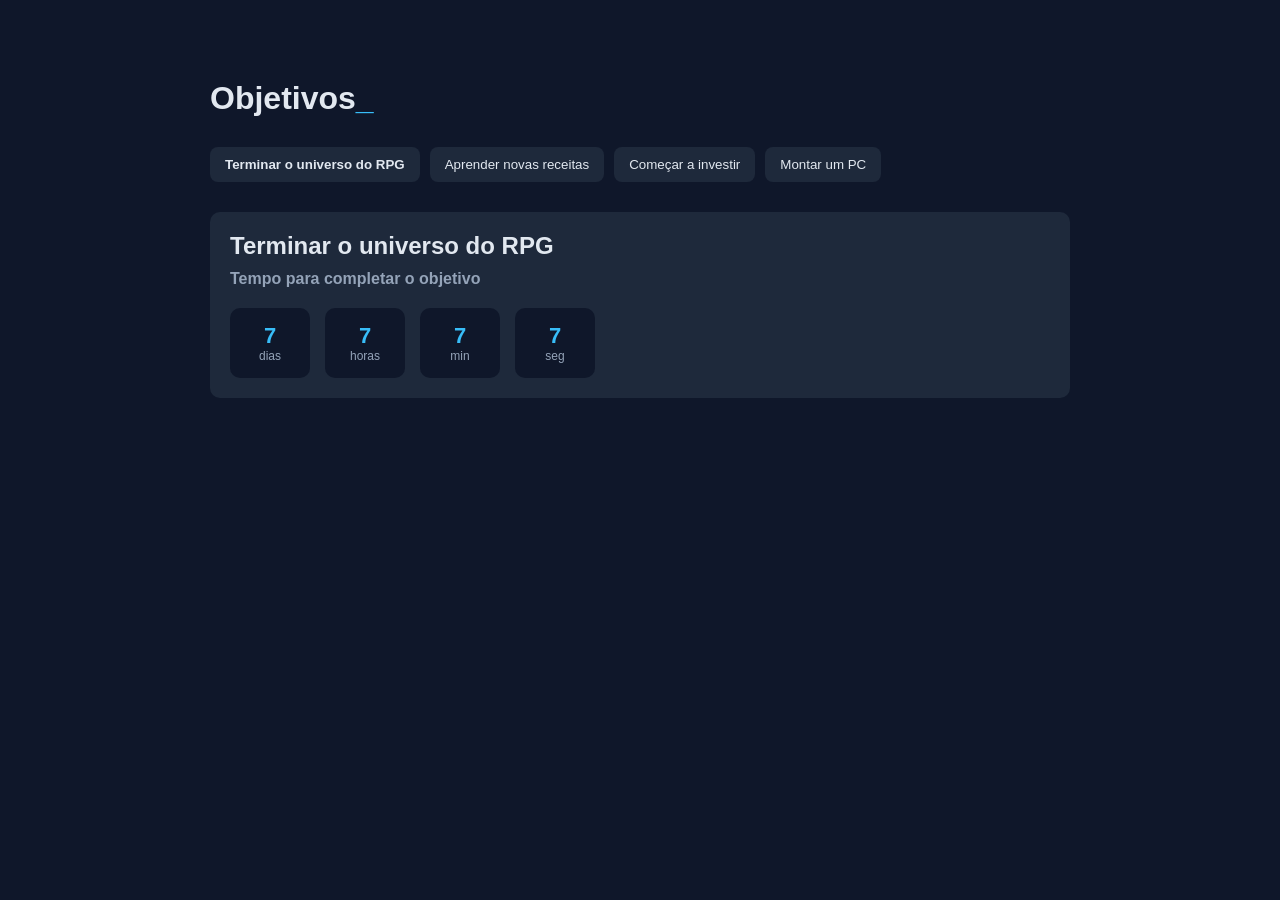
<file: index.html>
<!DOCTYPE html>
<html lang="pt-br">
<head>
    <meta charset="UTF-8">
    <meta name="viewport" content="width=device-width, initial-scale=1.0">
    <title>Minhas Metas 2026</title>
    <link rel="stylesheet" href="style.css">
</head>
<body>

    <section class="conteudo-principal">
        <h2 class="titulo-principal">Objetivos<span>_</span></h2>

        <div class="conteudo">
            <div class="botoes">
                <button class="botao-ativo">Terminar o universo do RPG</button>
                <button class="botao">Aprender novas receitas</button>
                <button class="botao">Começar a investir</button>
                <button class="botao">Montar um PC</button>
            </div>

            <div class="abas-textos">

                <div class="aba-conteudo aba-conteudo-ativo">
                    <h3 class="aba-conteudo-titulo-principal">Terminar o universo do RPG</h3>
                    <h4 class="aba-conteudo-titulo-secundario">Tempo para completar o objetivo</h4>

                    <div class="contador">
                        <div class="contador-digito">
                            <p class="contador-digito-numero" id="dias0">7</p>
                            <p class="contador-digito-texto">dias</p>
                        </div>
                        <div class="contador-digito">
                            <p class="contador-digito-numero" id="horas0">7</p>
                            <p class="contador-digito-texto">horas</p>
                        </div>
                        <div class="contador-digito">
                            <p class="contador-digito-numero" id="min0">7</p>
                            <p class="contador-digito-texto">min</p>
                        </div>
                        <div class="contador-digito">
                            <p class="contador-digito-numero" id="seg0">7</p>
                            <p class="contador-digito-texto">seg</p>
                        </div>
                    </div>
                </div>

                <div class="aba-conteudo">
                    <h3 class="aba-conteudo-titulo-principal">Aprender novas receitas</h3>
                    <h4 class="aba-conteudo-titulo-secundario">
                        Aprender novas receitas e criar um caderninho com elas
                    </h4>
                </div>

                <div class="aba-conteudo">
                    <h3 class="aba-conteudo-titulo-principal">Começar a investir</h3>
                    <h4 class="aba-conteudo-titulo-secundario">
                        Começar a investir e guardar dinheiro
                    </h4>
                </div>

                <div class="aba-conteudo">
                    <h3 class="aba-conteudo-titulo-principal">Montar um PC</h4>
                    <h4 class="aba-conteudo-titulo-secundario">
                        Montar um bom PC para jogos
                    </h4>
                </div>

            </div>
        </div>
    </section>

    <script src="main.js"></script>
</body>
</html>
</file>
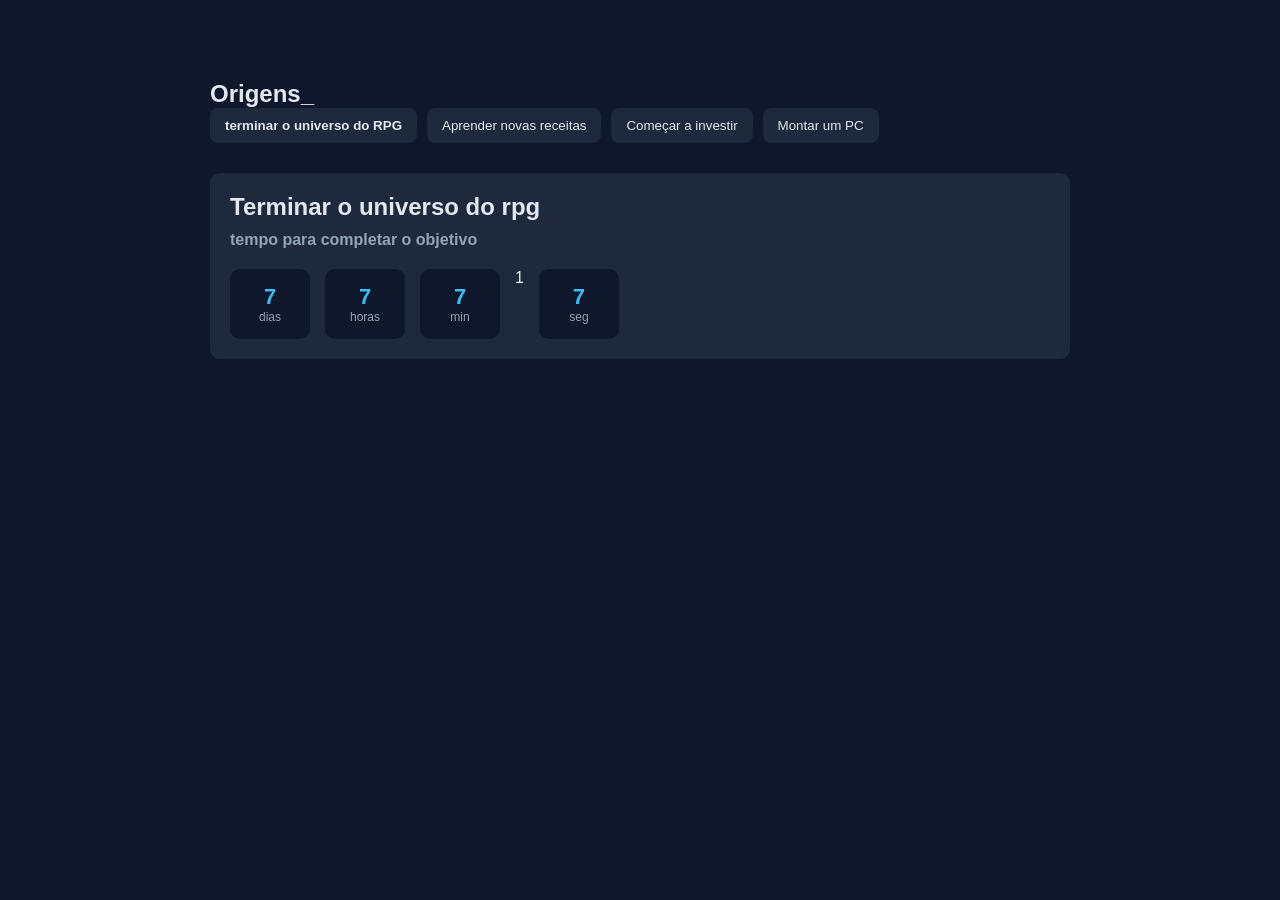
<file: script.html>
<!DOCTYPE html>
<html lang="pt-br">
<head>
    <meta charset="UTF-8">
    <meta name="viewport" content="width=device-width, initial-scale=1.0">
    <title>Meus Metas 2026</title>
    <link rel="stylesheet" href="style.css"
</head>



<body>
    
<section class="conteudo-principal">
    <h2 class="Titulo-principal">Origens<span>_</span></h2>
    <div class="conteudo">
        <div class="botoes">
            <button class="botao-ativo">terminar o universo do RPG</button>
            <button class="botao">Aprender novas receitas</button>
            <button class="botao">Começar a investir</button>
            <button class="botao">Montar um PC</button>
        </div>
        <div class="abas-textos">
            <div class="aba-conteudo-ativo">
            <h3 class="aba-conteudo-titulo-principal">Terminar o universo do rpg</h3>
            <h4 class="aba-conteudo-titulo-secundario">tempo para completar o objetivo</h4>
            <div class="contador">
                <div class="contador-digito">
                    <p class="contador-digito-numero" id="dias0">7</p>
                    <p class="contador-digito-texto">dias</p>
                </div>
                <div class="contador-digito">
                    <p class="contador-digito-numero" id="horas0">7</p>
                    <p class="contador-digito-texto">horas</p>
                </div>
                <div class="contador-digito">
                    <p class="contador-digito-numero" id="min0">7</p>
                    <p class="contador-digito-texto">min</p>
                </div>1
                <div class="contador-digito">
                    <p class="contador-digito-numero" id="seg0">7</p>
                    <p class="contador-digito-texto">seg</p>
                </div>
            </div>
        </div>
        
        <div class="aba-conteudo">
            <h3 class="aba-conteudo-titulo-principal">Aprender novas receitas</h3>
            <h4 class="aba-conteudo-titulo-secundario">Aprender novas receitas e criar um caderninho com elas</h4>
            <div class="contador">
                <div class="contador-digito">
                    <p class="contador-digito-numero" id="dias1">7</p>
                    <p class="contador-digito-texto">dias</p>
                </div>
                <div class="contador-digito">
                    <p class="contador-digito-numero" id="horas1">7</p>
                    <p class="contador-digito-texto">horas</p>
                </div>
                <div class="contador-digito">
                    <p class="contador-digito-numero" id="min1">7</p>
                    <p class="contador-digito-texto">min</p>
                </div>
                <div class="contador-digito">
                    <p class="contador-digito-numero" id="seg1">7</p>
                    <p class="contador-digito-texto">seg</p>
                </div>
            </div>
        </div>

        <div class="aba-conteudo">
            <h3 class="aba-conteudo-titulo-principal">Começar a investir</h3>
            <h4 class="aba-conteudo-titulo-secundario">Começar a investir e guardar dinheiro</h4>
            <div class="contador">
                <div class="contador-digito">
                    <p class="contador-digito-numero" id="dias2">7</p>
                    <p class="contador-digito-texto">dias</p>
                </div>
                <div class="contador-digito">
                    <p class="contador-digito-numero" id="horas2">7</p>
                    <p class="contador-digito-texto">horas</p>
                </div>
                <div class="contador-digito">
                    <p class="contador-digito-numero" id="min2">7</p>
                    <p class="contador-digito-texto">min</p>
                </div>
                <div class="contador-digito">
                    <p class="contador-digito-numero" id="seg2">7</p>
                    <p class="contador-digito-texto">seg</p>
                </div>
            </div>
        </div>

        <div class="aba-conteudo">
            <h3 class="aba-conteudo-titulo-principal">Montar um PC</h3>
            <h4 class="aba-conteudo-titulo-secundario">Montar um bom para jogos</h4>
            <div class="contador">
                <div class="contador-digito">
                    <p class="contador-digito-numero" id="dias3">7</p>
                    <p class="contador-digito-texto">dias</p>
                </div>
                <div class="contador-digito">
                    <p class="contador-digito-numero" id="horas3">7</p>
                    <p class="contador-digito-texto">horas</p>
                </div>
                <div class="contador-digito">
                    <p class="contador-digito-numero" id="min3">7</p>
                    <p class="contador-digito-texto">min</p>
                </div>
                <div class="contador-digito">
                    <p class="contador-digito-numero" id="seg3">7</p>
                    <p class="contador-digito-texto">seg</p>
                </div>
            </div>
        </div>

        </div>
    </div>
</section>

<script src="main.js"></script>
</body>
</html>
</file>
<file: style.css>
* {
    margin: 0;
    padding: 0;
    box-sizing: border-box;
    font-family: Arial, Helvetica, sans-serif;
}

body {
    background-color: #0f172a;
    color: #e2e8f0;
}

.conteudo-principal {
    max-width: 900px;
    margin: 60px auto;
    padding: 20px;
}

.titulo-principal {
    font-size: 32px;
    margin-bottom: 30px;
}

.titulo-principal span {
    color: #38bdf8;
}

/* BOTÕES */
.botoes {
    display: flex;
    flex-wrap: wrap;
    gap: 10px;
    margin-bottom: 30px;
}

.botoes button {
    padding: 10px 15px;
    border: none;
    cursor: pointer;
    border-radius: 8px;
    background-color: #1e293b;
    color: #e2e8f0;
    transition: 0.3s;
}

.botoes button:hover {
    background-color: #334155;
}

.botao-ativo {
    background-color: #38bdf8;
    color: #0f172a;
    font-weight: bold;
}

/* ABAS */
.abas-textos {
    background-color: #1e293b;
    padding: 20px;
    border-radius: 10px;
}

.aba-conteudo {
    display: none;
}

.aba-conteudo-ativo {
    display: block;
}

.aba-conteudo-titulo-principal {
    font-size: 24px;
    margin-bottom: 10px;
}

.aba-conteudo-titulo-secundario {
    font-size: 16px;
    margin-bottom: 20px;
    color: #94a3b8;
}

/* CONTADOR */
.contador {
    display: flex;
    gap: 15px;
    flex-wrap: wrap;
}

.contador-digito {
    background-color: #0f172a;
    padding: 15px;
    border-radius: 10px;
    text-align: center;
    min-width: 80px;
}

.contador-digito-numero {
    font-size: 22px;
    font-weight: bold;
    color: #38bdf8;
}

.contador-digito-texto {
    font-size: 12px;
    color: #94a3b8;
}
</file>
